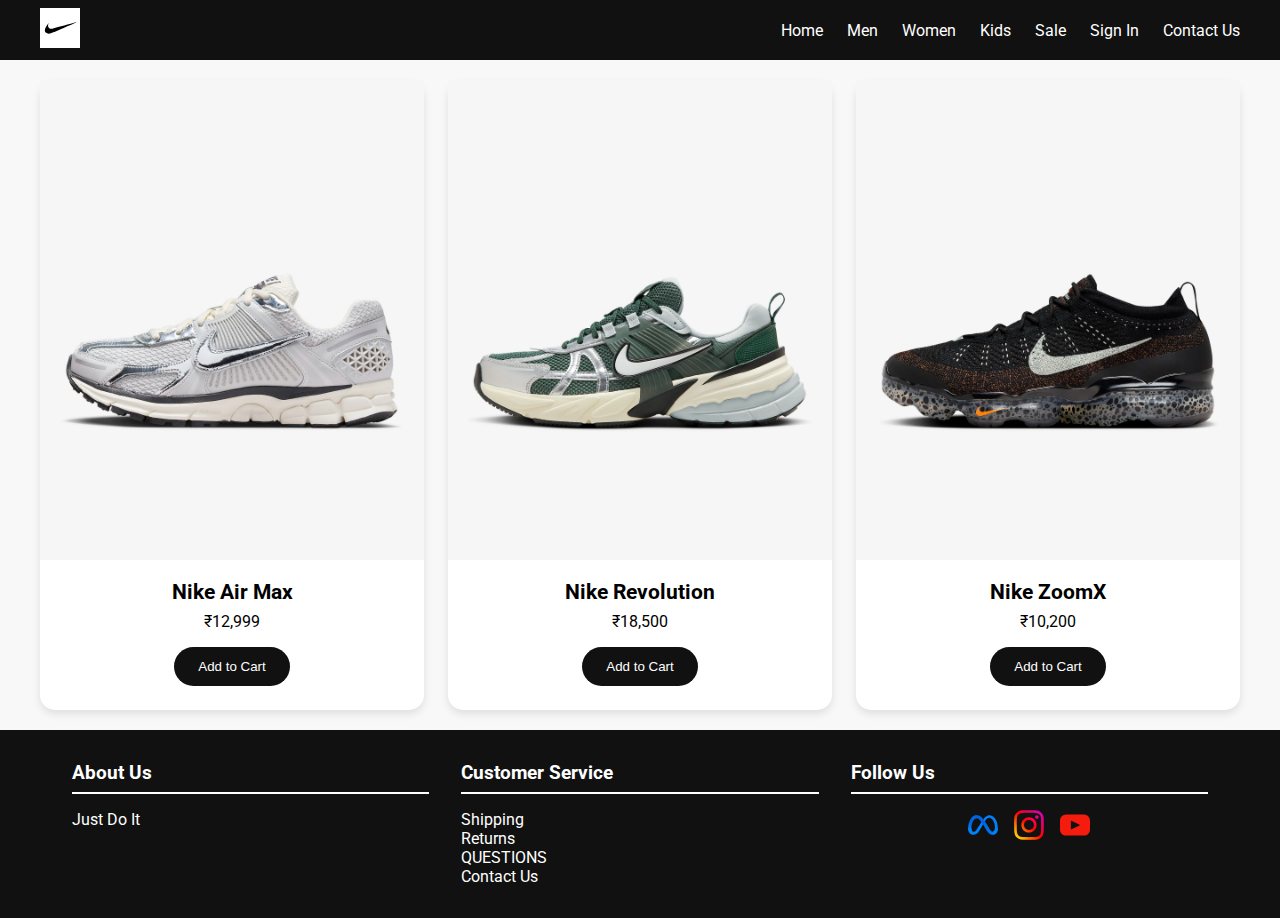
<file: index.html>
<!DOCTYPE html>
<html lang="en">
<head>
    <meta charset="UTF-8">
    <meta name="viewport" content="width=device-width, initial-scale=1.0">
    <title>Nike Store</title>
    <link rel="stylesheet" href="index.css">
    <link href="https://fonts.googleapis.com/css2?family=Roboto:wght@400;500;700&display=swap" rel="stylesheet">
</head>
<body>
    <header>
        <nav class="navbar">
            <div class="logo">
                <a href="#"><img src="nike.svg" alt="Nike Logo"></a>
            </div>
            <ul class="nav-links">
                <li><a href="#">Home</a></li>
                <li><a href="#">Men</a></li>
                <li><a href="#">Women</a></li>
                <li><a href="#">Kids</a></li>
                <li><a href="#">Sale</a></li>
                <li><a href="signin.html">Sign In</a></li>
                <li><a href="contact.html">Contact Us</a></li>
            </ul>
        </nav>
    </header>
    <main>
        <section class="products">
            <div class="product-card" data-id="1">
                <a href="shoe1.html"><img src="shoe1.jpg" alt="Nike Shoe 1"></a>
                <h2>Nike Air Max</h2>
                <p>₹12,999</p>
                <button>Add to Cart</button>   
            </div>
            <div class="product-card" data-id="2">
                <img src="shoe2.jpg" alt="Nike Shoe 2">
                <h2>Nike Revolution</h2>
                <p>₹18,500</p>
                <button>Add to Cart</button>
            </div>
            <div class="product-card" data-id="3">
                <img src="shoe3.jpg" alt="Nike Shoe 3">
                <h2>Nike ZoomX</h2>
                <p>₹10,200</p>
                <button>Add to Cart</button>
            </div>
        </section>
    </main>
    <footer>
        <div class="footer-container">
            <div class="footer-column">
                <h3>About Us</h3>
                <p>Just Do It</p>
            </div>
            <div class="footer-column">
                <h3>Customer Service</h3>
                <ul>
                    <li><a href="#">Shipping</a></li>
                    <li><a href="#">Returns</a></li>
                    <li><a href="#">QUESTIONS</a></li>
                    <li><a href="contact.html">Contact Us</a></li>
                </ul>
            </div>
            <div class="footer-column">
                <h3>Follow Us</h3>
                <div class="social-icons">
                    <a href="https://www.facebook.com/Nike"><img src="meta-logo.svg" alt="Facebook"></a>
                    <a href="https://www.instagram.com/nike/"><img src="instagram-logo.svg" alt="Instagram"></a>
                    <a href="https://youtube.com/Nike"><img src="youtube-141.svg" alt="YouTube"></a>
                </div>
            </div>
        </div>
    </footer>
</body>
</html>
</file>
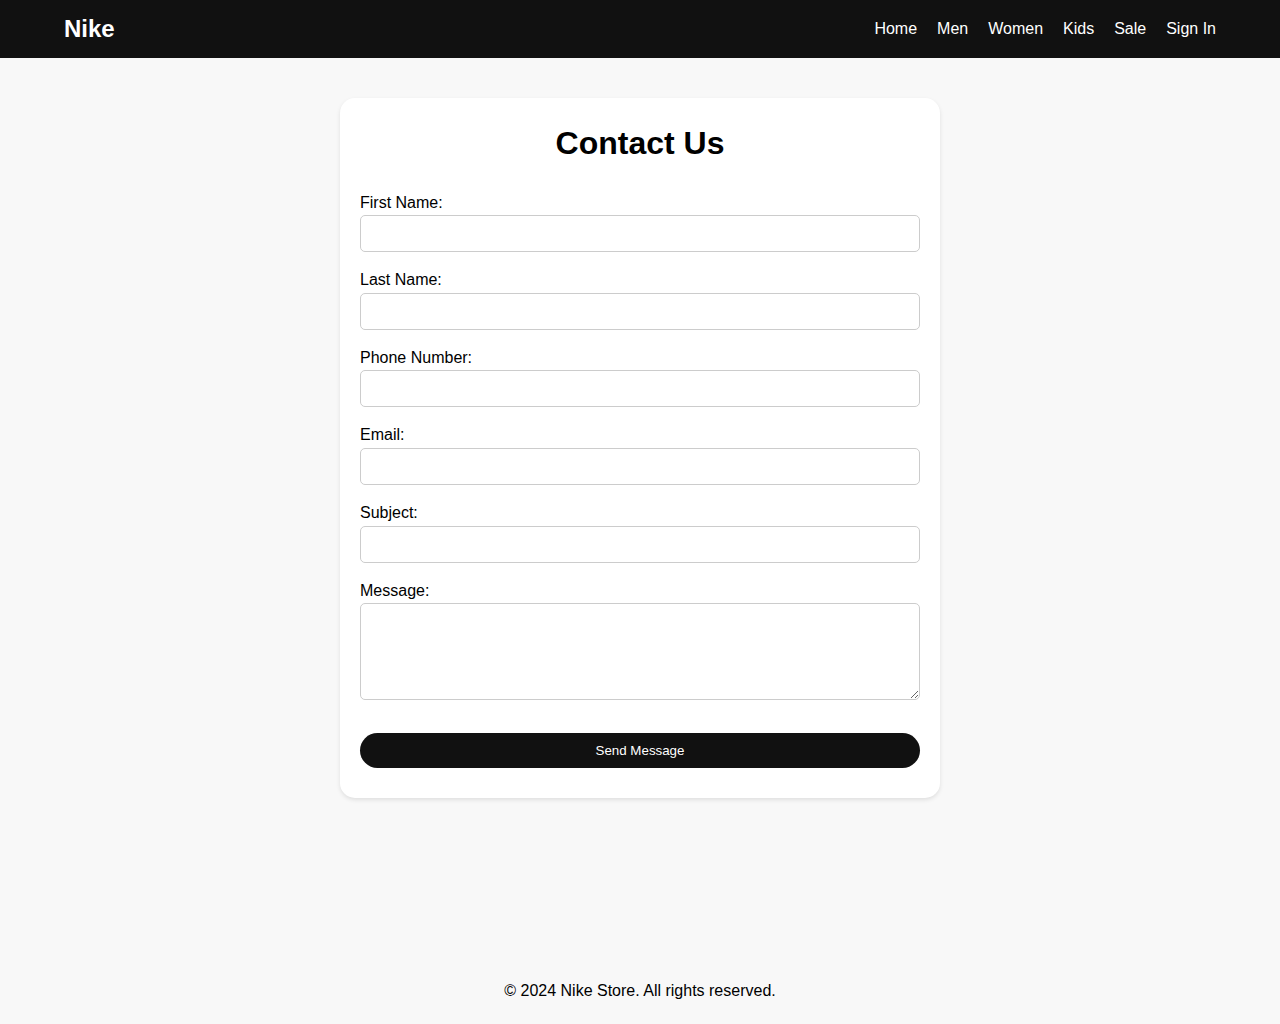
<file: contact.html>
<!DOCTYPE html>
<html lang="en">
<head>
    <meta charset="UTF-8">
    <meta name="viewport" content="width=device-width, initial-scale=1.0">
    <title>Contact Us - Nike Store</title>
    <link rel="stylesheet" href="style.css">
</head>
<body>
    <header>
        <nav>
            <div class="logo">
                <a href="index.html">Nike</a>
            </div>
            <ul class="nav-links">
                <li><a href="index.html">Home</a></li>
                <li><a href="#">Men</a></li>
                <li><a href="#">Women</a></li>
                <li><a href="#">Kids</a></li>
                <li><a href="#">Sale</a></li>
                <li><a href="signin.html">Sign In</a></li>
            </ul>
        </nav>
    </header>
    <main>
        <div class="container">
            <h1>Contact Us</h1>
            <form id="contact-form" onsubmit="return validate_form()">
                <div>
                    <label>First Name:</label>
                    <input type="text" id="fname" required>
                </div>
                
                <div>
                    <label>Last Name:</label>
                    <input type="text" id="lname" required>
                </div>

                <div>
                    <label>Phone Number:</label>
                    <input type="text" id="number" required>
                </div>
                
                <div>
                    <label>Email:</label>
                    <input type="email" id="email" required>
                </div>
                
                <div>
                    <label>Subject:</label>
                    <input type="text" id="subject" required>
                </div>
                
                <div>
                    <label>Message:</label>
                    <textarea id="message" rows="5" required></textarea>
                </div>
                
                <button type="submit">Send Message</button>
            </form>
        </div>
    </main>
    <footer>
        <div class="footer-container">
            <p>&copy; 2024 Nike Store. All rights reserved.</p>
        </div>
    </footer>

    <script>
        function validate_form(){
            let fname = document.getElementById("fname").value;
            let lname = document.getElementById("lname").value;
            let number = document.getElementById("number").value;
            let email = document.getElementById("email").value;
            let subject = document.getElementById("subject").value;
            let message = document.getElementById("message").value;

            // Validate First Name
            for(let i=0; i<fname.length; i++){
                if(fname.charCodeAt(i)<65 || fname.charCodeAt(i)>90 && fname.charCodeAt(i)<97 || fname.charCodeAt(i)>122){
                    alert("Please enter a valid first name");
                    return false;
                }
            }

            // Validate Last Name
            for(let i=0; i<lname.length; i++){
                if(lname.charCodeAt(i)<65 || lname.charCodeAt(i)>90 && lname.charCodeAt(i)<97 || lname.charCodeAt(i)>122){
                    alert("Please enter a valid last name");
                    return false;
                }
            }

            // Validate Phone Number
            if(number.length!=10){
                alert("Number should be of 10 digits.");
                return false;
            }
            for(let i=0; i<10; i++){
                if(number.charCodeAt(i)<48 || number.charCodeAt(i)>57){
                    alert("Please enter a valid number.");
                    return false;
                }
            }

            // Validate Email
            let x1 = email.trimStart();
            let x2 = x1.trimEnd();
            for(let i=0; i<x2.length; i++){
                if(x2.charAt(i)==" "){
                    alert("White space not allowed in between email.");
                    return false;
                }
            }
            let positionat = -1;
            let positiondot = -1;
            for(let i=0; i<x2.length; i++){
                if(x2.charAt(i)=="@"){
                    positionat = i;
                }
                if(x2.charAt(i)=="."){
                    positiondot = i;
                }
            }
            if(positionat>positiondot){
                alert("@ should be ahead of dot");
                return false;
            }
            if(positionat==-1 || positiondot==-1){
                alert("There should be @ and .");
                return false;
            }
            if(positiondot-positionat<2){
                alert("There should be a provider name");
                return false;
            }

            // Validate Subject
            if(subject.length < 5){
                alert("Subject must be at least 5 characters long");
                return false;
            }

            // Validate Message
            if(message.length < 20){
                alert("Message must be at least 20 characters long");
                return false;
            }

            // If all validations pass
            alert("Thank you for your message! We will get back to you soon.");
            window.location.href = "index.html";
            return true;
        }
    </script>
</body>
</html>
</file>
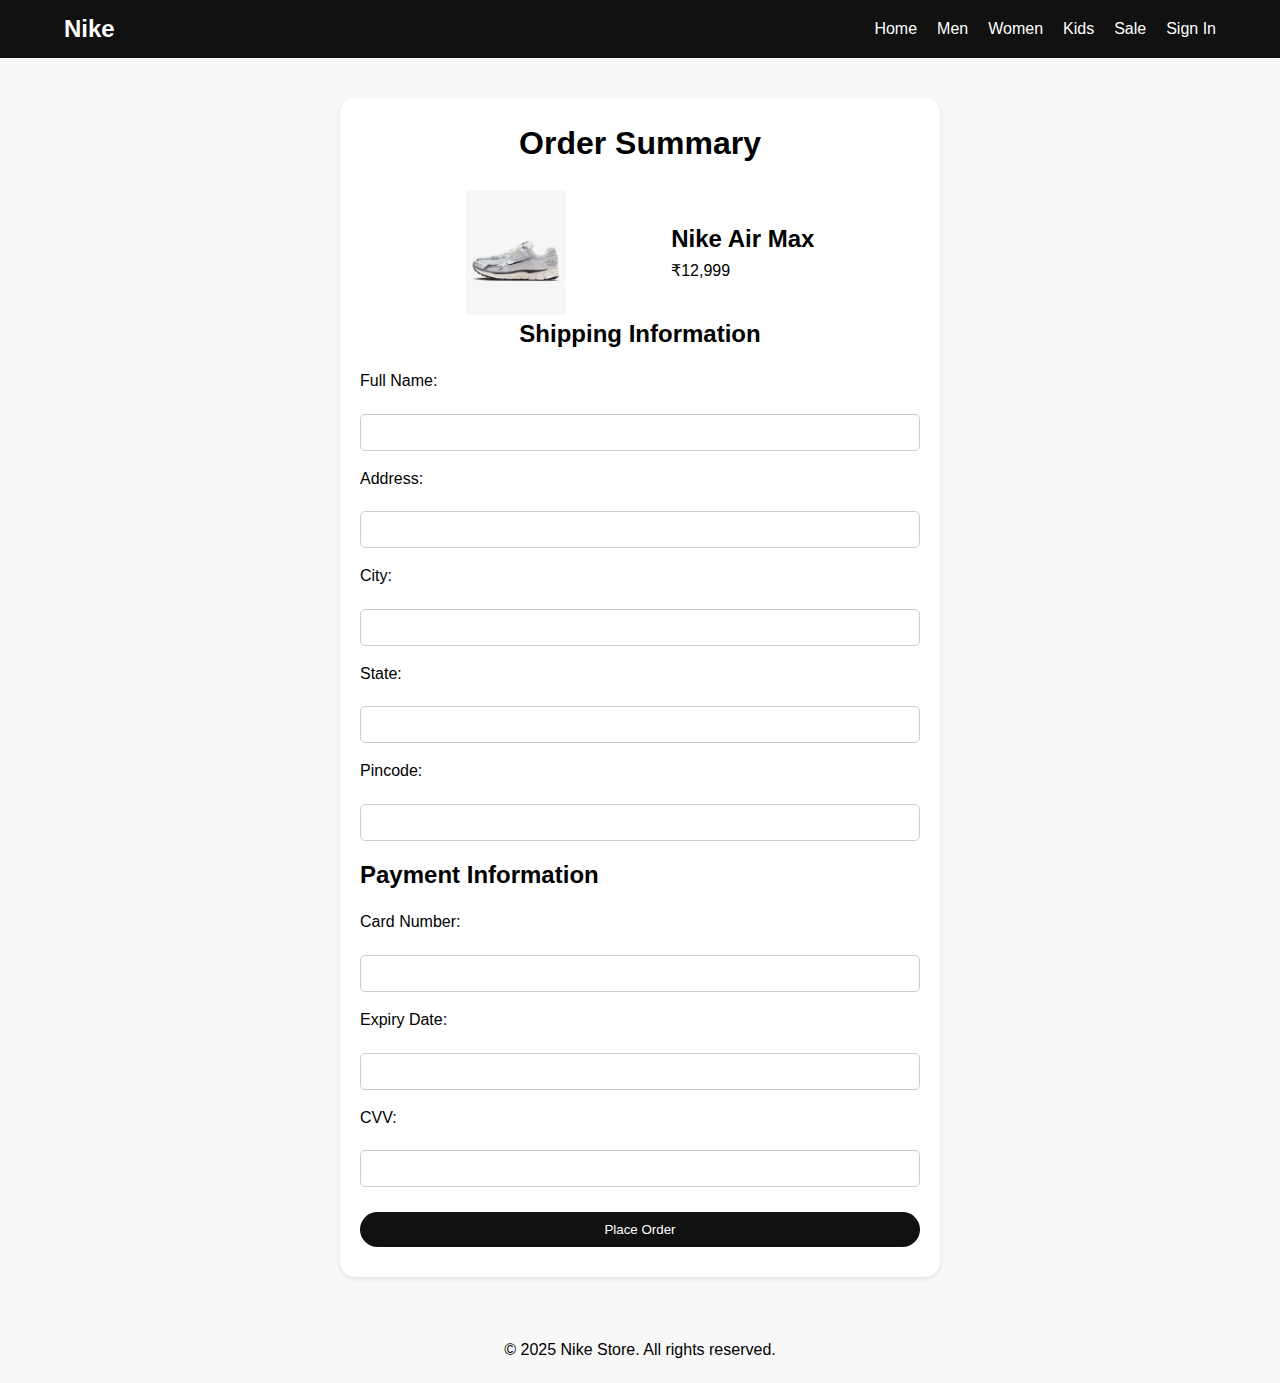
<file: order.html>
<!DOCTYPE html>
<html lang="en">
<head>
    <meta charset="UTF-8">
    <meta name="viewport" content="width=device-width, initial-scale=1.0">
    <title>Order - Nike Store</title>
    <link rel="stylesheet" href="style.css">
</head>
<body>
    <header>
        <nav>
            <div class="logo">
                <a href="index.html">Nike</a>
            </div>
            <ul class="nav-links">
                <li><a href="index.html">Home</a></li>
                <li><a href="#">Men</a></li>
                <li><a href="#">Women</a></li>
                <li><a href="#">Kids</a></li>
                <li><a href="#">Sale</a></li>
                <li><a href="signin.html">Sign In</a></li>
            </ul>
        </nav>
    </header>
    <main>
        <div class="container">
            <h1>Order Summary</h1>
            <div class="product">
                <img src="shoe1.jpg" alt="Nike Air Max" style="width: 100px; height: auto;">
                <span>
                    <h2>Nike Air Max</h2>
                    <p>₹12,999</p>
                </span>
            </div>
            <form id="order-form">
                <h2 style="text-align: center;">Shipping Information</h2>
                <label>Full Name:</label>
                <input type="text" required>
                
                <label>Address:</label>
                <input type="text" required>
                
                <label>City:</label>
                <input type="text" required>
                
                <label>State:</label>
                <input type="text" required>
                
                <label>Pincode:</label>
                <input type="text" required>

                <h2>Payment Information</h2>
                <label>Card Number:</label>
                <input type="text" required>
                
                <label>Expiry Date:</label>
                <input type="text" required>
                
                <label>CVV:</label>
                <input type="text" required>

                <button type="submit">Place Order</button>
            </form>
        </div>
    </main>
    <footer>
        <div class="footer-container">
            <p>&copy; 2025 Nike Store. All rights reserved.</p>
        </div>
    </footer>
</body>
</html>
<script>
    document.getElementById('order-form').addEventListener('submit', function(e) {
        e.preventDefault();
        alert('Order Placed successfully!');
        window.location.href = "index.html";
        return true;
    });
</script>
</file>
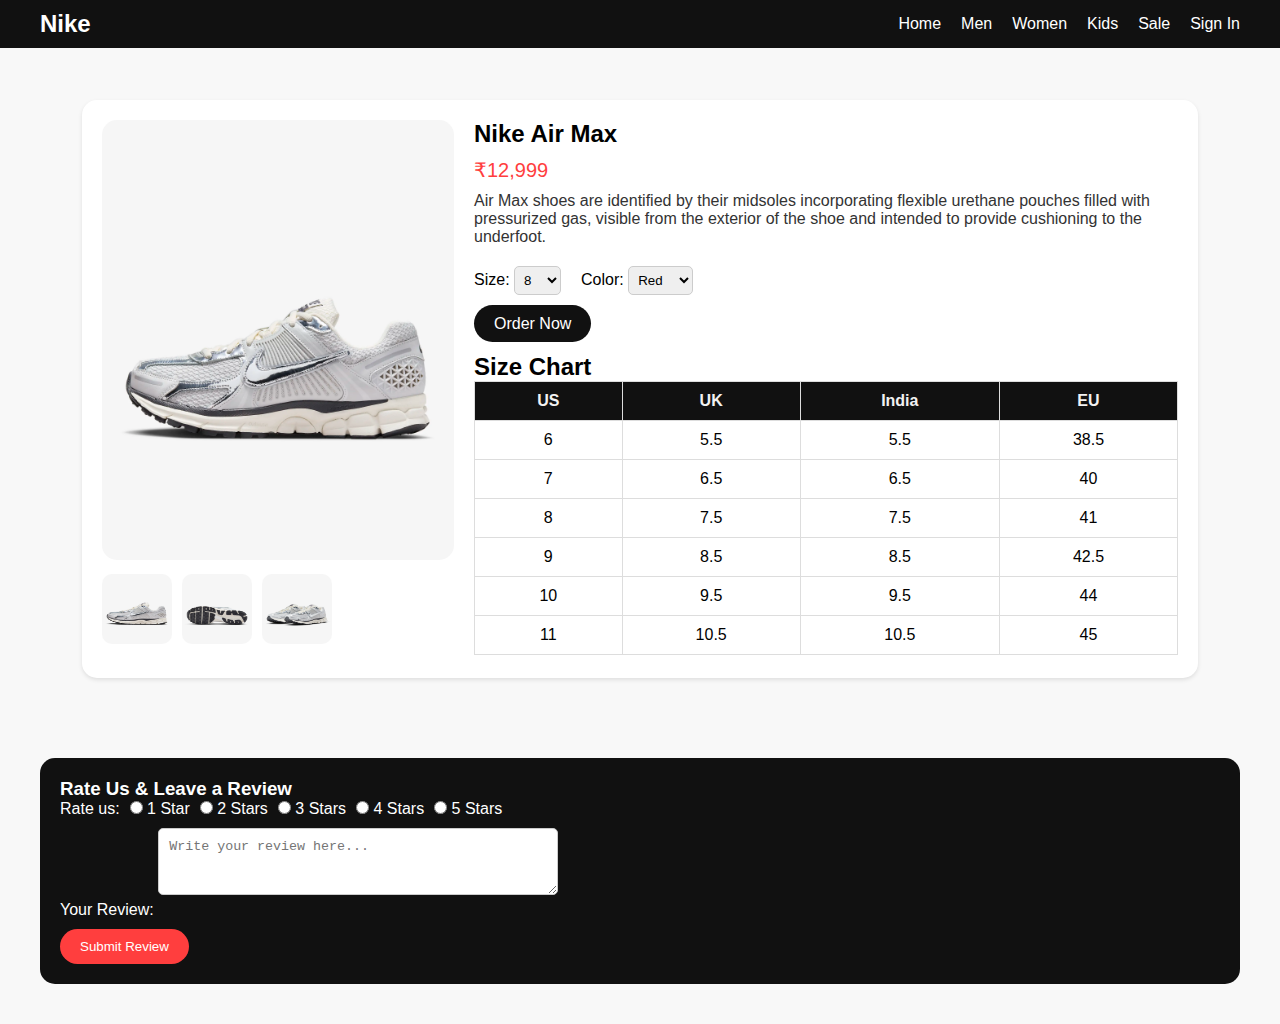
<file: shoe1.html>
<!DOCTYPE html>
<html lang="en">
<head>
    <meta charset="UTF-8">
    <meta name="viewport" content="width=device-width, initial-scale=1.0">
    <title>Nike Air Max - Nike Store</title>
    <link rel="stylesheet" href="shoe1.css">
</head>
<body>
    <header>
        <nav class="navbar">
            <div class="logo">
                <a href="index.html">Nike</a>
            </div>
            <ul class="nav-links">
                <li><a href="index.html">Home</a></li>
                <li><a href="#">Men</a></li>
                <li><a href="#">Women</a></li>
                <li><a href="#">Kids</a></li>
                <li><a href="#">Sale</a></li>
                <li><a href="signin.html">Sign In</a></li>
            </ul>
        </nav>
    </header>
    <main>
        <div class="product-detail">
            <div class="product-images">
                <img src="shoe1.jpg" alt="Nike Air Max">
                <div class="thumbnail-images">
                    <a href="shoe1.jpg"><img src="shoe1.jpg" alt="View 1"></a>
                    <a href="shoe1-2.jpg"><img src="shoe1-2.jpg" alt="View 2"></a>
                    <a href="shoe1-3.jpg"><img src="shoe1-3.jpg" alt="View 3"></a>
                </div>
            </div>
            <div class="product-info">
                <h1>Nike Air Max</h1>
                <p class="price">₹12,999</p>
                <p class="product-description">Air Max shoes are identified by their midsoles incorporating flexible urethane pouches filled with pressurized gas, visible from the exterior of the shoe and intended to provide cushioning to the underfoot.</p>
                <div class="product-options">
                    <div>
                        <label>Size:</label>
                        <select>
                            <option>8</option>
                            <option>9</option>
                            <option>10</option>
                            <option>11</option>
                        </select>
                    </div>
                    <div>
                        <label>Color:</label>
                        <select>
                            <option>Red</option>
                            <option>Blue</option>
                            <option>Black</option>
                        </select>
                    </div>
                </div>
                <a href="order.html" class="add-to-cart">Order Now</a>
                <div class="size-table">
                    <h2>Size Chart</h2>
                    <table>
                        <tr>
                            <th>US</th>
                            <th>UK</th>
                            <th>India</th>
                            <th>EU</th>
                        </tr>
                        <tr>
                            <td>6</td>
                            <td>5.5</td>
                            <td>5.5</td>
                            <td>38.5</td>
                        </tr>
                        <tr>
                            <td>7</td>
                            <td>6.5</td>
                            <td>6.5</td>
                            <td>40</td>
                        </tr>
                        <tr>
                            <td>8</td>
                            <td>7.5</td>
                            <td>7.5</td>
                            <td>41</td>
                        </tr>
                        <tr>
                            <td>9</td>
                            <td>8.5</td>
                            <td>8.5</td>
                            <td>42.5</td>
                        </tr>
                        <tr>
                            <td>10</td>
                            <td>9.5</td>
                            <td>9.5</td>
                            <td>44</td>
                        </tr>
                        <tr>
                            <td>11</td>
                            <td>10.5</td>
                            <td>10.5</td>
                            <td>45</td>
                        </tr>
                    </table>
                </div>
            </div>
        </div>
    </main>
    <footer>
        <div class="footer-container">
            <div class="footer-column">
                <h3>Rate Us & Leave a Review</h3>
                <form id="review-form">
                    <div class="rate-us">
                        <span>Rate us:</span>
                        <label><input type="radio" name="rating" value="1"> 1 Star</label>
                        <label><input type="radio" name="rating" value="2"> 2 Stars</label>
                        <label><input type="radio" name="rating" value="3"> 3 Stars</label>
                        <label><input type="radio" name="rating" value="4"> 4 Stars</label>
                        <label><input type="radio" name="rating" value="5"> 5 Stars</label>
                    </div>
                    <div class="review-input">
                        <label>Your Review:</label>
                        <textarea id="review" name="review" rows="3" placeholder="Write your review here..." required></textarea>
                    </div>
                    <button type="submit">Submit Review</button>
                </form>
            </div>
        </div>
    </footer>
    <script>
        document.getElementById('review-form').addEventListener('submit', function(e) {
            e.preventDefault();
            alert('Review submitted successfully!');
        });
    </script>
</body>
</html>
</file>
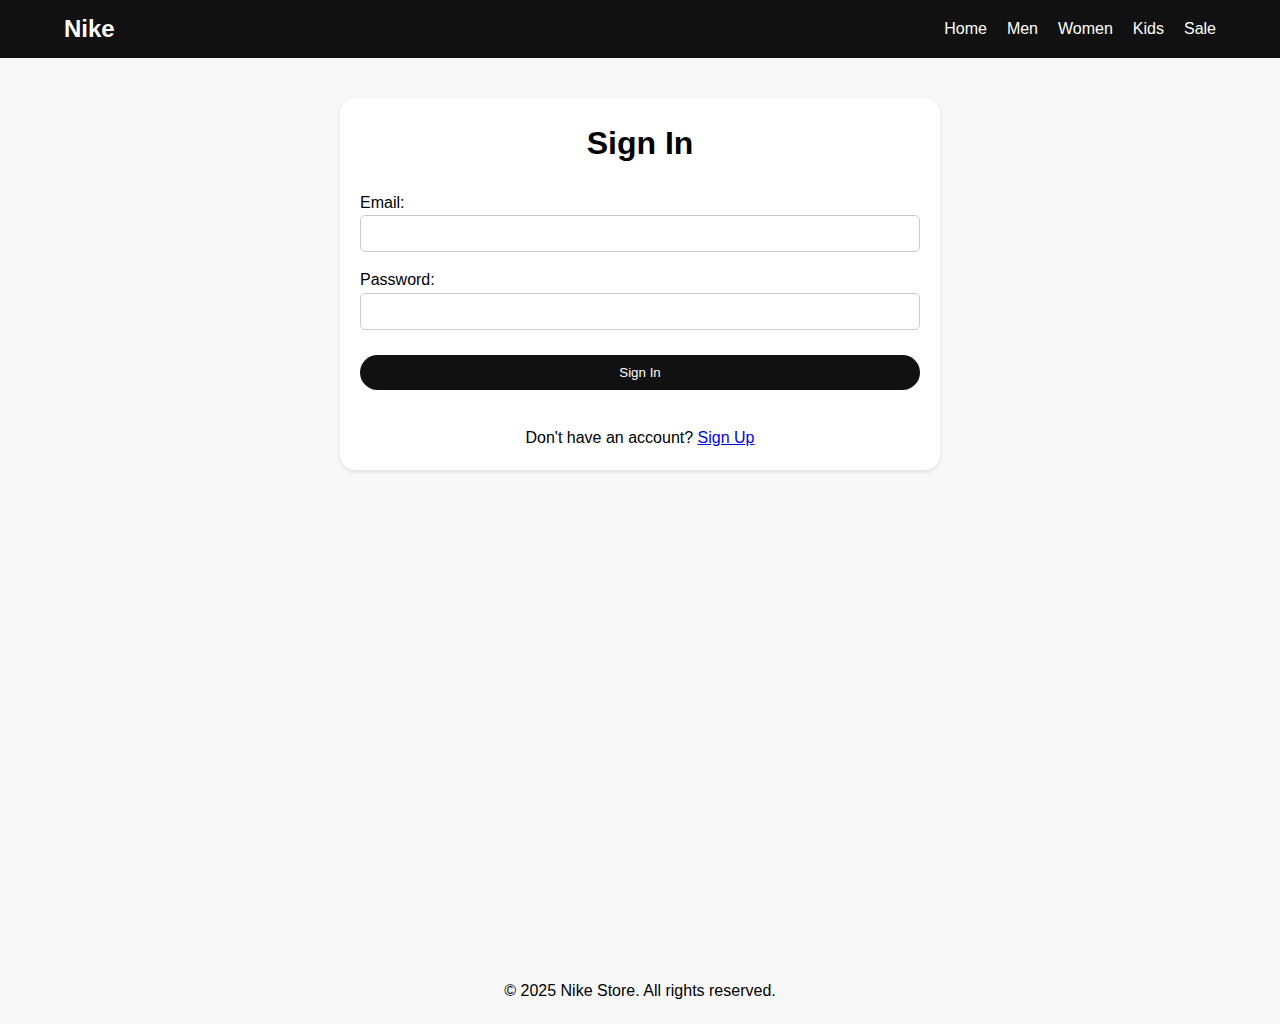
<file: signin.html>
<!DOCTYPE html>
<html lang="en">
<head>
    <meta charset="UTF-8">
    <meta name="viewport" content="width=device-width, initial-scale=1.0">
    <title>Sign In - Nike Store</title>
    <link rel="stylesheet" href="style.css">
</head>
<body>
    <header>
        <nav>
            <div class="logo">
                <a href="index.html">Nike</a>
            </div>
            <ul class="nav-links">
                <li><a href="index.html">Home</a></li>
                <li><a href="#">Men</a></li>
                <li><a href="#">Women</a></li>
                <li><a href="#">Kids</a></li>
                <li><a href="#">Sale</a></li>
            </ul>
        </nav>
    </header>
    <main>
        <div class="container">
            <h1>Sign In</h1>
            <form onsubmit="return validate_form(event)">
                <div>
                    <label>Email:</label>
                    <input type="text" id="email" required>
                </div>
                
                <div class="form-group">
                    <label>Password:</label>
                    <input type="password" id="password" required>
                </div>
                
                <button type="submit">Sign In</button>
                <p style="text-align: center; margin-top: 10px;">
                    Don't have an account? <a href="signup.html">Sign Up</a>
                </p>
            </form>
        </div>
    </main>
    <footer>
        <div class="footer-container">
            <p>&copy; 2025 Nike Store. All rights reserved.</p>
        </div>
    </footer>

    <script>
        function validate_form(event){
            event.preventDefault();
            let email = document.getElementById("email").value;
            let password = document.getElementById("password").value;

            // Validate Email
            let x1 = email.trimStart();
            let x2 = x1.trimEnd();
            for(let i=0; i<x2.length; i++){
                if(x2.charAt(i)==" "){
                    alert("White space not allowed in between email.");
                    return false;
                }
            }
            let positionat = -1;
            let positiondot = -1;
            for(let i=0; i<x2.length; i++){
                if(x2.charAt(i)=="@"){
                    positionat = i;
                }
                if(x2.charAt(i)=="."){
                    positiondot = i;
                }
            }
            if(positionat>positiondot){
                alert("@ should be ahead of dot");
                return false;
            }
            if(positionat==-1 || positiondot==-1){
                alert("There should be @ and .");
                return false;
            }
            if(positiondot-positionat<2){
                alert("There should be a provider name");
                return false;
            }

            // Validate Password
            if(password.length < 8){
                alert("Password must be at least 8 characters long");
                return false;
            }

            // If all validations pass
            alert("Sign in successful!");
            window.location.href = "index.html";
            return true;
        }
    </script>
</body>
</html>
</file>
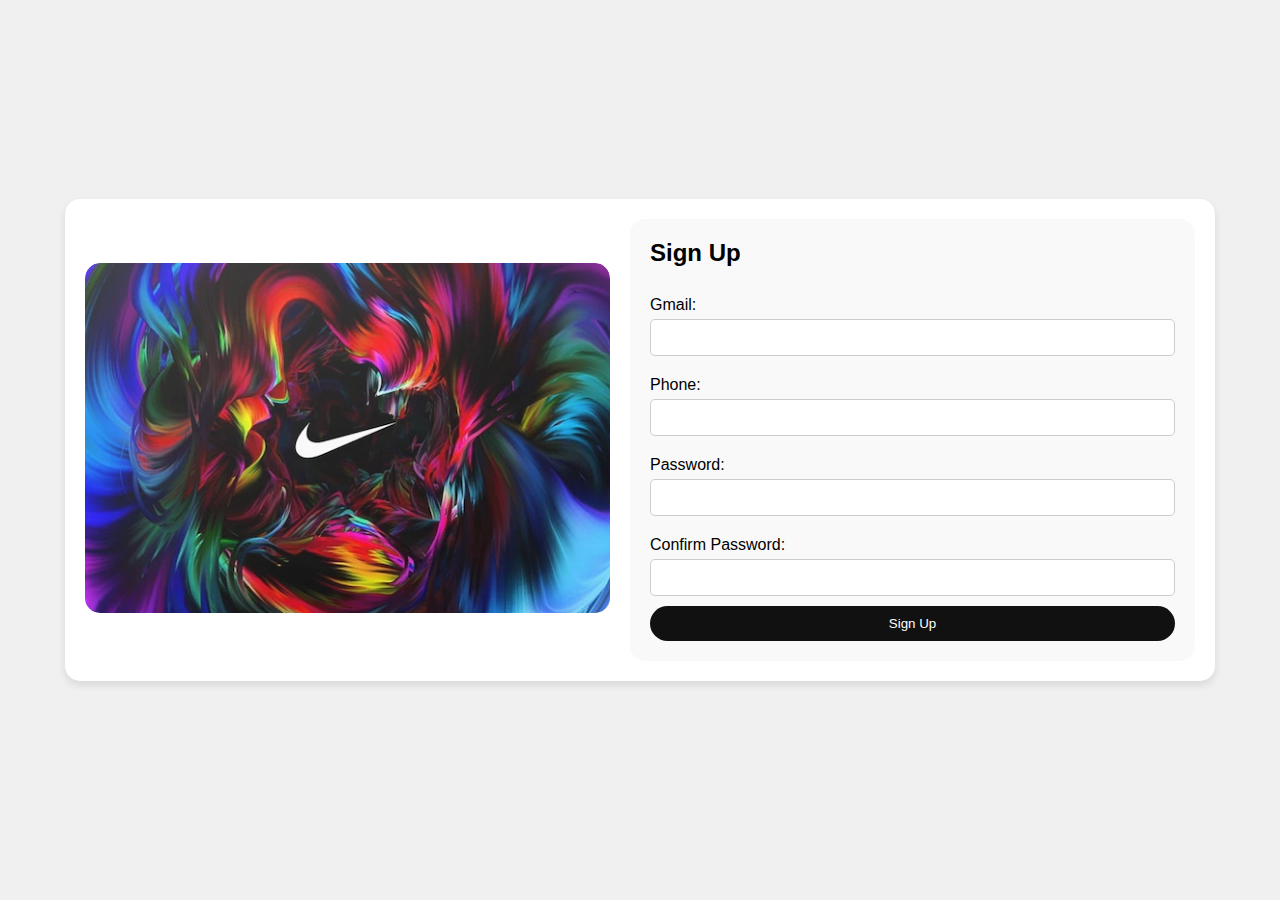
<file: signup.html>
<!DOCTYPE html>
<html lang="en">
<head>
    <meta charset="UTF-8">
    <meta name="viewport" content="width=device-width, initial-scale=1.0">
    <title>Sign up</title>
    <link rel="stylesheet" href="signup.css">
    <link href="https://fonts.googleapis.com/css2?family=Roboto:wght@400;500;700&display=swap" rel="stylesheet">
</head>
<body>
    <main>
        <div class="container">
            <div class="image-container">
                <img src="glitch.png" alt="Sign In Image">
            </div>
            <div class="signin-container">
                <h2>Sign Up</h2>
                <form onsubmit="handleSignup(event)">
                    <label for="gmail">Gmail:</label>
                    <input type="email" id="gmail" name="gmail" required>
                    <label for="phone">Phone:</label>
                    <input type="number" id="phone" name="phone" required>
                    <label for="password">Password:</label>
                    <input type="password" id="password" name="password" required>
                    <label for="confirm_password">Confirm Password:</label>
                    <input type="password" id="confirm_password" name="confirm_password" required>
                    <button type="submit">Sign Up</button>
                </form>
            </div>
        </div>
    </main>
</body>
</html>
<script>
    function handleSignup(event) {
        event.preventDefault();
        
        let gmail = document.getElementById("gmail").value;
        let phone = document.getElementById("phone").value;
        let password = document.getElementById("password").value;
        let confirm_password = document.getElementById("confirm_password").value;

        // Validate Gmail
        let x1 = gmail.trimStart();
        let x2 = x1.trimEnd();
        for(let i=0; i<x2.length; i++){
            if(x2.charAt(i)==" "){
                alert("White space not allowed in between email.");
                return false;
            }
        }
        let positionat = -1;
        let positiondot = -1;
        for(let i=0; i<x2.length; i++){
            if(x2.charAt(i)=="@"){
                positionat = i;
            }
            if(x2.charAt(i)=="."){
                positiondot = i;
            }
        }
        if(positionat>positiondot){
            alert("@ should be ahead of dot");
            return false;
        }
        if(positionat==-1 || positiondot==-1){
            alert("There should be @ and .");
            return false;
        }
        if(positiondot-positionat<2){
            alert("There should be a provider name");
            return false;
        }

        // Validate Phone Number
        if(phone.length!=10){
            alert("Number should be of 10 digits.");
            return false;
        }
        for(let i=0; i<10; i++){
            if(phone.charCodeAt(i)<48 || phone.charCodeAt(i)>57){
                alert("Please enter a valid number.");
                return false;
            }
        }

        // Validate Password
        if(password.length < 8){
            alert("Password must be at least 8 characters long");
            return false;
        }
        if(password!=confirm_password){
            alert("Password and Confirm Password do not match");
            return false;
        }
        // If all validations pass
        alert("Sign up successful!");
        window.location.href = "index.html";
        return true;
    }
</script>
</file>
<file: style.css>
/* Basic styles */
* {
    margin: 0;
    padding: 0;
    box-sizing: border-box;
}

body {
    font-family: Arial, sans-serif;
    background: #f8f8f8;
    line-height: 1.6;
}

/* Header */
header {
    background: #111;
    color: white;
    padding: 10px 0;
}

nav {
    width: 90%;
    max-width: 1200px;
    margin: 0 auto;
    display: flex;
    justify-content: space-between;
    align-items: center;
}

.logo a {
    color: white;
    text-decoration: none;
    font-size: 24px;
    font-weight: bold;
}

.nav-links {
    display: flex;
    list-style: none;
    gap: 20px;
}

.nav-links a {
    color: white;
    text-decoration: none;
}

.nav-links a:hover {
    color: #ff3e3e;
}

/* Main content */
main {
    padding: 20px;
    min-height: 100vh ;
}

.container {
    width: 90%;
    max-width: 600px;
    margin: 20px auto;
    padding: 20px;
    background: white;
    border-radius: 15px;
    box-shadow: 0 2px 4px rgba(0,0,0,0.1);
}
.product {
    display: flex;
    justify-content: space-evenly;
    align-items: center;
    padding: 0px;
}

h1 {
    text-align: center;
    margin-bottom: 20px;
}

/* Form styles */
form {
    display: flex;
    flex-direction: column;
    gap: 15px;
}

label {
    margin-bottom: 5px;
}

input, textarea {
    width: 100%;
    padding: 10px;
    border: 1px solid #ccc;
    border-radius: 5px;
}

button {
    background: #111;
    color: white;
    border: none;
    padding: 10px;
    border-radius: 25px;
    cursor: pointer;
    width: 100%;
    margin: 10px 0;
}

footer {
    padding: 20px;
    text-align: center;
}

.footer-container {
    width: 90%;
    max-width: 1200px;
    margin: 0 auto;
}
</file>
<file: shoe1.css>
/* Basic styles */
* {
    margin: 0;
    padding: 0;
    box-sizing: border-box;
}

body {
    font-family: Arial, sans-serif;
    background: #f8f8f8;
}

/* Header */
header {
    background: #111;
    color: white;
    padding: 10px 0;
    position: fixed;
    top: 0;
    width: 100%;
}

.navbar {
    max-width: 1200px;
    margin: 0 auto;
    display: flex;
    justify-content: space-between;
    align-items: center;
}

.logo a {
    color: white;
    text-decoration: none;
    font-size: 24px;
    font-weight: bold;
}

.nav-links {
    display: flex;
    list-style: none;
    gap: 20px;
}

.nav-links a {
    color: white;
    text-decoration: none;
}

.nav-links a:hover {
    color: #ff3e3e;
}

/* Main content */
main {
    margin-top: 60px;
    padding: 20px;
}

.product-detail {
    width: 90%;
    max-width: 1200px;
    margin: 20px auto;
    padding: 20px;
    background: white;
    border-radius: 15px;
    box-shadow: 0 2px 4px rgba(0,0,0,0.1);
    display: flex;
    flex-wrap: wrap;
    gap: 20px;
}

.product-images {
    flex: 1;
    min-width: 300px;
}

.product-images img {
    width: 100%;
    border-radius: 15px;
    margin-bottom: 10px;
}

.thumbnail-images {
    display: flex;
    gap: 10px;
}

.thumbnail-images img {
    width: 70px;
    height: 70px;
    border-radius: 10px;
    cursor: pointer;
}

.product-info {
    flex: 2;
    min-width: 300px;
}

.product-info h1 {
    font-size: 24px;
    margin-bottom: 10px;
}

.price {
    font-size: 20px;
    color: #ff3e3e;
    margin-bottom: 10px;
}

.product-description {
    margin-bottom: 20px;
    color: #333;
}

.product-options {
    display: flex;
    gap: 20px;
    margin-bottom: 20px;
}

.product-options select {
    padding: 5px;
    border-radius: 5px;
    border: 1px solid #ccc;
}

.add-to-cart {
    background: #111;
    color: white;
    border: none;
    padding: 10px 20px;
    border-radius: 25px;
    cursor: pointer;
    margin: 10px 0;
    text-decoration: none;
}
.size-table {
    margin-top: 20px;
}

.size-table table {
    width: 100%;
    border-collapse: collapse;
}

.size-table th,
.size-table td {
    padding: 10px;
    text-align: center;
    border: 1px solid #ddd;
}

.size-table th {
    background: #111;
    color: #f2f2f2;
}

footer {
    padding: 20px;
}

.footer-container {
    max-width: 1200px;
    margin: 20px auto;
    padding: 20px;
    background: #111;
    color: white;
    border-radius: 15px;
}

.rate-us {
    display: flex;
    gap: 10px;
    margin-bottom: 10px;
}

.review-input textarea {
    width: 400px;
    padding: 10px;
    border-radius: 5px;
    border: 1px solid #ccc;
    margin-bottom: 20px;
}

button[type="submit"] {
    background: #ff3e3e;
    color: white;
    border: none;
    margin-top: 10px;
    padding: 10px 20px;
    border-radius: 25px;
    cursor: pointer;
}
</file>
<file: signup.css>
body {
    margin: 0;
    font-family: Arial, sans-serif;
    background-color: #f0f0f0;
}

nav {
    width: 100%;
    background-color: #333;
    color: white;
    padding: 10px 0;
    text-align: center;
}

main {
    display: flex;
    justify-content: center;
    align-items: center;
    height: calc(100vh - 60px);
    padding-top: 20px;
}

.container {
    display: flex;
    align-items: center;
    background-color: #ffffff;
    border-radius: 15px;
    box-shadow: 0 4px 8px rgba(0, 0, 0, 0.1);
    padding: 20px;
    max-width: 1110px;
    width: 100%;
}

.image-container {
    flex: 1;
    border-radius: 15px;
    overflow: hidden;
    margin-right: 20px;
    background-position: center;
    background-size: 60%;
    /* zoom: 80%; */
}

.image-container img {
    width: 100%;
    border-radius: 15px;
}

.signin-container {
    flex: 1;
    padding: 20px;
    border-radius: 15px;
    background-color: #f9f9f9;
}

.signin-container h2 {
    margin-top: 0;
}

.signin-container form {
    display: flex;
    flex-direction: column;
}

.signin-container label {
    margin: 10px 0 5px;
}

.signin-container input {
    padding: 10px;
    border-radius: 5px;
    border: 1px solid #ccc;
    margin-bottom: 10px;
}

.signin-container button {
    padding: 10px;
    border-radius: 25px;
    border: none;
    background-color: #111;
    color: white;
    cursor: pointer;
}

.signin-container button:hover {
    background-color: #0056b3;
}
</file>
<file: index.css>
/* Basic Reset */
* {
    margin: 0;
    padding: 0;
    box-sizing: border-box;
}

body {
    font-family: 'Roboto', sans-serif;
    background-color: #f8f8f8;
    display: flex;
    flex-direction: column;
}

header {
    background-color: #111;
    padding: 0.5rem 0;
    position: sticky;
}

.navbar {
    max-width: 1200px;
    margin: 0 auto;
    display: flex;
    justify-content: space-between;
    align-items: center;
}

.logo img {
    height: 40px;
}

.nav-links {
    display: flex;
    list-style: none;
    gap: 1.5rem;
}

.nav-links a {
    color: white;
    text-decoration: none;
}

.nav-links a:hover {
    color: #ff3e3e;
}

/* Main Content */
main {
    padding: 20px;
}

.products {
    width: 1200px;
    margin: 0 auto;
    display: flex;
    justify-content: space-between;
    gap: 1.5rem;
    height: auto;
}

.product-card {
    background: white;
    border-radius: 15px;
    box-shadow: 0 4px 8px rgba(0, 0, 0, 0.1);
    text-align: center;
    cursor: pointer;
    transition: transform 0.3s ease, box-shadow 0.3s ease;
}

.product-card:hover {
    transform: translateY(-5px);
    box-shadow: 0 6px 12px rgba(0, 0, 0, 0.15);
}

.product-card img {
    width: 100%;
    height: auto;
}

.product-card h2 {
    margin: 1rem 0 0.5rem;
    font-size: 1.3rem;
}


.product-card button {
    background: #111;
    color: white;
    border: none;
    padding: 0.75rem 1.5rem;
    margin: 1rem 0 1.5rem;
    border-radius: 25px;
    cursor: pointer;
}

footer {
    background: #111;
    color: white;
    padding: 2rem 0;
    margin-top: auto;
}

.footer-container {
    width: 1200px;
    margin: 0 auto;
    padding: 0 1rem;
    display: flex;
    justify-content: space-around;
}

.footer-column {
    flex: 1;
    padding: 0 1rem;
}

.footer-column h3 {
    border-bottom: 2px solid white;
    padding-bottom: 0.5rem;
    margin-bottom: 1rem;
}

.footer-column ul {
    list-style: none;
}

.footer-column a {
    color: white;
    text-decoration: none;
    transition: color 0.3s;
}

.footer-column a:hover {
    color: #ff3e3e;
}

.social-icons {
    display: flex;
    justify-content: center;
    gap: 1rem;
}

.social-icons img {
    width: 30px;
    height: 30px;
}
</file>
